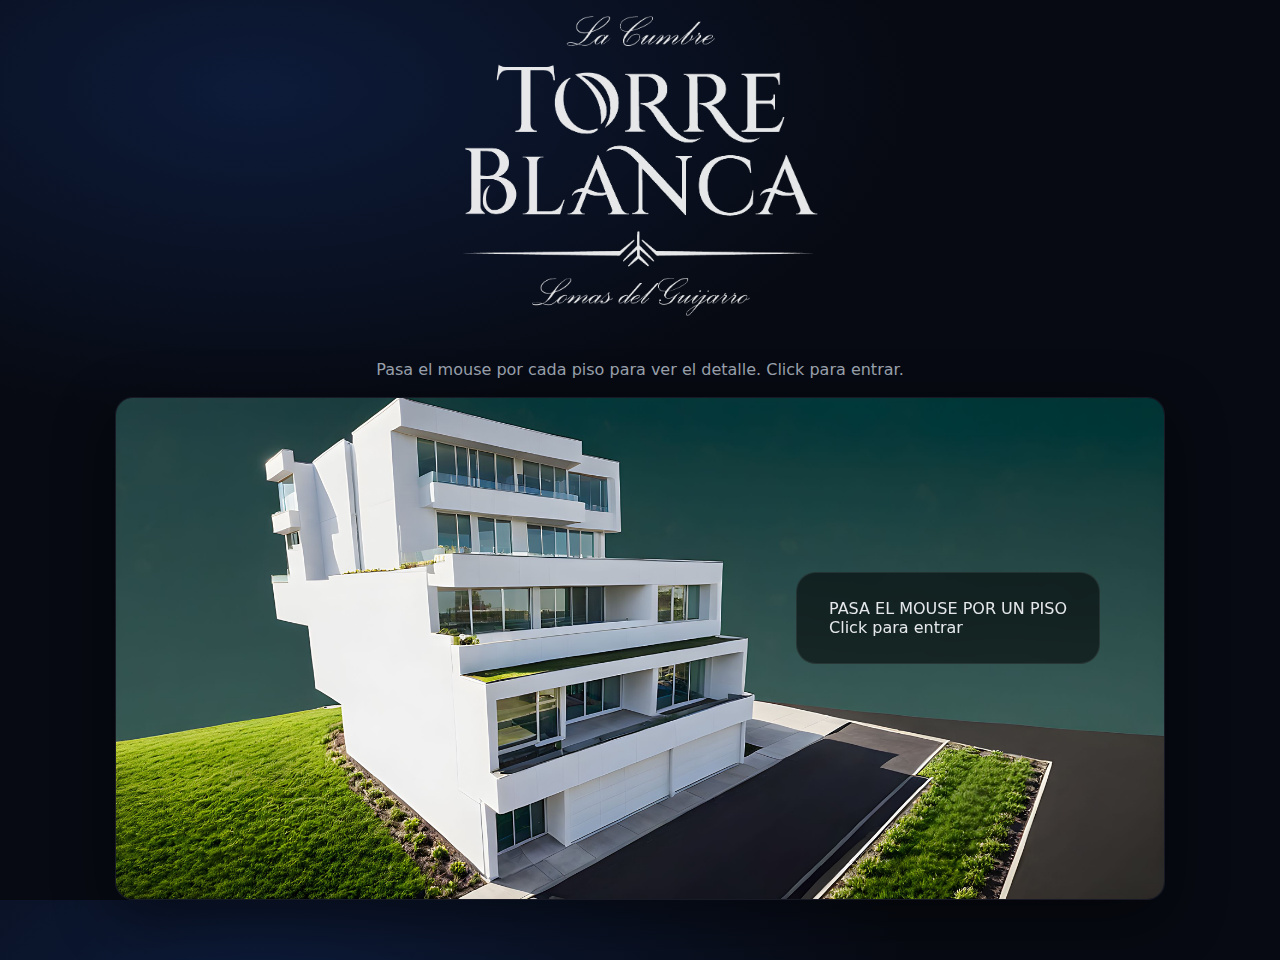
<file: torre-blanca-m/index.html>
<!doctype html>
<html lang="es">
<head>
  <meta charset="utf-8" />
  <meta name="viewport" content="width=device-width,initial-scale=1" />
  <title>Torre Blanca</title>
  <link rel="stylesheet" href="./styles.css" />

  <!-- REDIRECCION AUTOMATICA A MOBILE -->
  <script>
    (function () {
      try {
        const isMobile = !window.matchMedia("(hover: hover)").matches;
        if (isMobile) {
        }
      } catch(e){}
    })();
  </script>

<style id="tbm-hud-mobile-fix">
@media (max-width: 900px){
  .hud{
    position: relative !important;   /* override de fixed/absolute */
    inset: auto !important;
    left: auto !important;
    right: auto !important;
    top: auto !important;
    bottom: auto !important;
    transform: none !important;
    z-index: 1 !important;
    display: block !important;
    width: min(92vw, 760px) !important;
    margin: 14px auto 0 !important;
  }
}
</style>


<script id="tbm-hud-move">
(function(){
  function isMobile(){ return window.matchMedia && window.matchMedia("(max-width: 900px)").matches; }

  function moveHudBelow(){
    if(!isMobile()) return;

    var hud = document.querySelector(".hud") || document.getElementById("hud");
    if(!hud) return;

    // candidatos del contenedor del edificio/imagen
    var stage = document.querySelector(".stage") ||
                document.querySelector(".hero") ||
                document.querySelector(".wrap") ||
                document.body;

    // dentro del stage, buscamos el bloque que contiene la imagen/edificio
    var imgWrap = stage.querySelector(".img-stack") ||
                  stage.querySelector(".frame") ||
                  stage.querySelector(".map") ||
                  stage.querySelector("picture")?.parentElement ||
                  stage.querySelector("img")?.parentElement ||
                  null;

    if(!imgWrap) return;

    // insertar HUD justo después del bloque del edificio
    if(hud.parentElement){
      hud.parentElement.removeChild(hud);
    }
    imgWrap.insertAdjacentElement("afterend", hud);
  }

  window.addEventListener("DOMContentLoaded", moveHudBelow);
  window.addEventListener("load", moveHudBelow);
  window.addEventListener("resize", function(){ setTimeout(moveHudBelow, 50); });
})();
</script>

<style id="tbm-hud-color">
@media (max-width: 900px){
  .hud{
    background: linear-gradient(180deg,#FFD84D 0%,#FFC400 100%) !important;
    color:#000 !important;
    border:1px solid rgba(0,0,0,.25) !important;
    box-shadow:0 10px 26px rgba(0,0,0,.45), inset 0 1px 0 rgba(255,255,255,.6) !important;
    border-radius:22px !important;
    padding:22px 20px !important;
    margin-top:22px !important;
  }

  /* TODO EL TEXTO NEGRO */
  .hud *,
  .hud h1,.hud h2,.hud h3,
  .hud p,.hud span,.hud small{
    color:#000 !important;
    opacity:1 !important;
  }
}
</style>

</head>

<body>

  <!-- LOGO -->
  <div class="logo-torre-blanca" aria-hidden="true">
    <img src="./assets/logo-torre-blanca-white.png" alt="Torre Blanca">
  </div>

  <main class="wrap">
    <section class="hero" id="explorar">
      <div class="hero-text">
        <p>Pasa el mouse por cada piso para ver el detalle. Click para entrar.</p>
      </div>

      <div class="stage">
        <div class="img-stack">
          <img class="img base" src="./assets/edificio-base.png" alt="Torre Blanca">
          <img class="img overlay" id="overlay" src="./assets/edificio-base.png" alt="">

          <button class="spot" data-floor="1" style="left:2.83%;top:60.96%;width:96.34%;height:39.04%"></button>
          <button class="spot" data-floor="2" style="left:2.10%;top:45.06%;width:96.88%;height:30.38%"></button>
          <button class="spot" data-floor="3" style="left:2.83%;top:29.56%;width:96.14%;height:28.34%"></button>
          <button class="spot" data-floor="4" style="left:3.66%;top:12.33%;width:89.40%;height:20.90%"></button>
          <button class="spot" data-floor="5" style="left:6.10%;top:0%;width:76.32%;height:17.74%"></button>

          <div class="hud" id="hud">
            <div class="hud-title" id="hudTitle">PASA EL MOUSE POR UN PISO</div>
            <div class="hud-sub" id="hudSub">Click para entrar</div>
          </div>
        </div>
      </div>
    </section>
  </main>

  <script src="./app.js"></script>
</body>
</html>
</file>
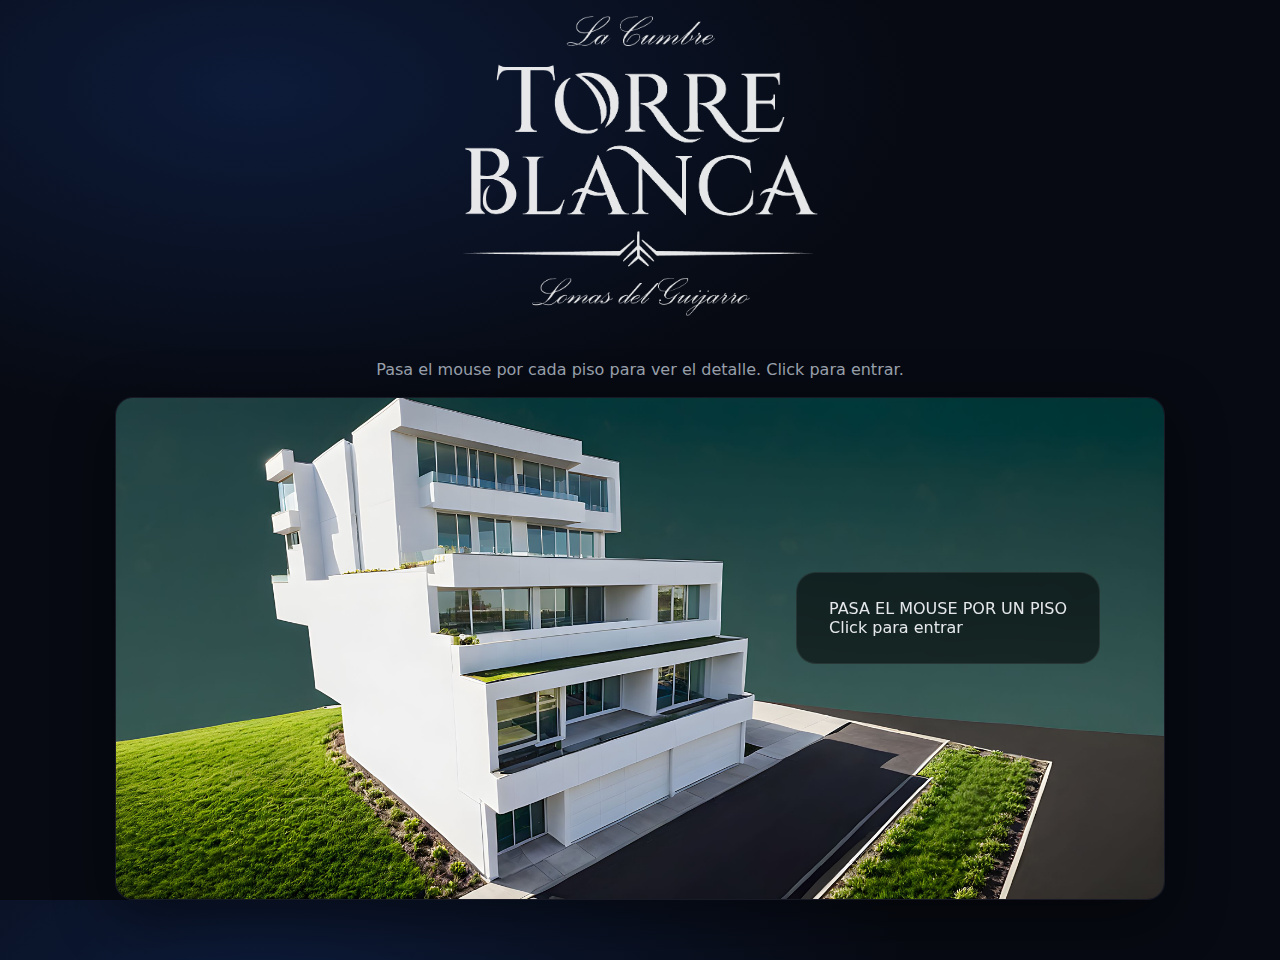
<file: torre-blanca/index.html>
<!doctype html>
<html lang="es">
<head>
  <meta charset="utf-8" />
  <meta name="viewport" content="width=device-width,initial-scale=1" />
  <title>Torre Blanca</title>
  <link rel="stylesheet" href="./styles.css" />

  <!-- REDIRECCION AUTOMATICA A MOBILE -->
  <script>
    (function () {
      try {
        const isMobile = !window.matchMedia("(hover: hover)").matches;
        if (isMobile) {
          window.location.replace("/torre-blanca-m/");
        }
      } catch(e){}
    })();
  </script>
</head>

<body>

  <!-- LOGO -->
  <div class="logo-torre-blanca" aria-hidden="true">
    <img src="./assets/logo-torre-blanca-white.png" alt="Torre Blanca">
  </div>

  <main class="wrap">
    <section class="hero" id="explorar">
      <div class="hero-text">
        <p>Pasa el mouse por cada piso para ver el detalle. Click para entrar.</p>
      </div>

      <div class="stage">
        <div class="img-stack">
          <img class="img base" src="./assets/edificio-base.png" alt="Torre Blanca">
          <img class="img overlay" id="overlay" src="./assets/edificio-base.png" alt="">

          <button class="spot" data-floor="1" style="left:2.83%;top:60.96%;width:96.34%;height:39.04%"></button>
          <button class="spot" data-floor="2" style="left:2.10%;top:45.06%;width:96.88%;height:30.38%"></button>
          <button class="spot" data-floor="3" style="left:2.83%;top:29.56%;width:96.14%;height:28.34%"></button>
          <button class="spot" data-floor="4" style="left:3.66%;top:12.33%;width:89.40%;height:20.90%"></button>
          <button class="spot" data-floor="5" style="left:6.10%;top:0%;width:76.32%;height:17.74%"></button>

          <div class="hud" id="hud">
            <div class="hud-title" id="hudTitle">PASA EL MOUSE POR UN PISO</div>
            <div class="hud-sub" id="hudSub">Click para entrar</div>
          </div>
        </div>
      </div>
    </section>
  </main>

  <script src="./app.js"></script>
</body>
</html>
</file>
<file: torre-blanca-m/styles.css>
:root{
  --bg:#070a12;
  --txt:#e5e7eb;
  --muted:#9ca3af;
  --line:rgba(255,255,255,.08);
  --glow: rgba(255, 204, 77, .35);
}

*{box-sizing:border-box}
html,body{height:100%}
body{
  margin:0;
  font-family:system-ui,-apple-system,Segoe UI,Roboto,Ubuntu,Arial;
  background: radial-gradient(1200px 600px at 20% 10%, #0d1b3a 0%, var(--bg) 55%);
  color:var(--txt);
}

/* Ocultar header viejo */
.topbar, header.topbar, nav.nav { display:none !important; }

/* ===============================
   LOGO
   =============================== */
.logo-torre-blanca{
  position: fixed;
  top: 16px;
  left: 50%;
  transform: translateX(-50%);
  z-index: 9999;
  opacity: .9;
  pointer-events: none;
}
.logo-torre-blanca img{
  height: 300px;
  width: auto;
}

@media (max-width:768px){
  .logo-torre-blanca img{ height:160px; }
}

/* ===============================
   LAYOUT
   =============================== */
.wrap{
  max-width:1100px;
  margin:0 auto;
  padding: 360px 18px 60px;
}

.hero{display:grid; gap:18px}

.hero-text{
  text-align:center;
}

.hero-text h1{ display:none !important; }

.hero-text p{
  max-width:780px;
  margin:0 auto;
  color:var(--muted);
}

/* ===============================
   ESCENARIO
   =============================== */
.stage{
  display:flex;
  flex-direction:column;
  align-items:center;
}

.img-stack{
  width:min(1050px, 100%);
  position:relative;
  aspect-ratio:2048/981;
  border-radius:18px;
  overflow:hidden;
  background:#050814;
  border:1px solid var(--line);
  box-shadow:0 18px 60px rgba(0,0,0,.45);
}

.img{
  position:absolute;
  inset:0;
  width:100%;
  height:100%;
  object-fit:cover;
}

.overlay{
  opacity:0;
  transition:opacity .18s ease;
  filter: drop-shadow(0 0 22px var(--glow));
}

.spot{
  position:absolute;
  inset:auto;
  background:transparent;
  border:0;
  cursor:pointer;
}

/* ===============================
   HUD DESKTOP (SOBRE IMAGEN)
   =============================== */
@media (min-width:769px){
  .hud{
    position:absolute;
    right:64px;
    top:44%;
    transform:translateY(-50%);
    max-width:520px;
    padding:26px 32px;
    border-radius:20px;
    background:rgba(0,0,0,.55);
    border:1px solid var(--line);
    backdrop-filter: blur(10px);
  }
}

/* ===============================
   HUD MOBILE (DEBAJO DE LA IMAGEN)
   =============================== */
@media (max-width:768px){
  .wrap{ padding:220px 14px 50px; }

  .hud{
    position:relative !important;
    margin-top:16px;
    width:100%;
    max-width:680px;
    padding:18px 20px;
    border-radius:18px;
    background:rgba(0,0,0,.55);
    border:1px solid var(--line);
    backdrop-filter: blur(10px);
  }

  .hud-title{ font-size:14px; }
  .hud-sub{ font-size:13px; color:var(--muted); }
}

/* ===============================
   CONTACTO ELIMINADO
   =============================== */
#contacto,
.contact,
.contacto,
.contacto-generico{
  display:none !important;
}
</file>
<file: torre-blanca/styles.css>
:root{
  --bg:#070a12;
  --txt:#e5e7eb;
  --muted:#9ca3af;
  --line:rgba(255,255,255,.08);
  --glow: rgba(255, 204, 77, .35);
}

*{box-sizing:border-box}
html,body{height:100%}
body{
  margin:0;
  font-family:system-ui,-apple-system,Segoe UI,Roboto,Ubuntu,Arial;
  background: radial-gradient(1200px 600px at 20% 10%, #0d1b3a 0%, var(--bg) 55%);
  color:var(--txt);
}

/* Ocultar header viejo */
.topbar, header.topbar, nav.nav { display:none !important; }

/* ===============================
   LOGO
   =============================== */
.logo-torre-blanca{
  position: fixed;
  top: 16px;
  left: 50%;
  transform: translateX(-50%);
  z-index: 9999;
  opacity: .9;
  pointer-events: none;
}
.logo-torre-blanca img{
  height: 300px;
  width: auto;
}

@media (max-width:768px){
  .logo-torre-blanca img{ height:160px; }
}

/* ===============================
   LAYOUT
   =============================== */
.wrap{
  max-width:1100px;
  margin:0 auto;
  padding: 360px 18px 60px;
}

.hero{display:grid; gap:18px}

.hero-text{
  text-align:center;
}

.hero-text h1{ display:none !important; }

.hero-text p{
  max-width:780px;
  margin:0 auto;
  color:var(--muted);
}

/* ===============================
   ESCENARIO
   =============================== */
.stage{
  display:flex;
  flex-direction:column;
  align-items:center;
}

.img-stack{
  width:min(1050px, 100%);
  position:relative;
  aspect-ratio:2048/981;
  border-radius:18px;
  overflow:hidden;
  background:#050814;
  border:1px solid var(--line);
  box-shadow:0 18px 60px rgba(0,0,0,.45);
}

.img{
  position:absolute;
  inset:0;
  width:100%;
  height:100%;
  object-fit:cover;
}

.overlay{
  opacity:0;
  transition:opacity .18s ease;
  filter: drop-shadow(0 0 22px var(--glow));
}

.spot{
  position:absolute;
  inset:auto;
  background:transparent;
  border:0;
  cursor:pointer;
}

/* ===============================
   HUD DESKTOP (SOBRE IMAGEN)
   =============================== */
@media (min-width:769px){
  .hud{
    position:absolute;
    right:64px;
    top:44%;
    transform:translateY(-50%);
    max-width:520px;
    padding:26px 32px;
    border-radius:20px;
    background:rgba(0,0,0,.55);
    border:1px solid var(--line);
    backdrop-filter: blur(10px);
  }
}

/* ===============================
   HUD MOBILE (DEBAJO DE LA IMAGEN)
   =============================== */
@media (max-width:768px){
  .wrap{ padding:220px 14px 50px; }

  .hud{
    position:relative !important;
    margin-top:16px;
    width:100%;
    max-width:680px;
    padding:18px 20px;
    border-radius:18px;
    background:rgba(0,0,0,.55);
    border:1px solid var(--line);
    backdrop-filter: blur(10px);
  }

  .hud-title{ font-size:14px; }
  .hud-sub{ font-size:13px; color:var(--muted); }
}

/* ===============================
   CONTACTO ELIMINADO
   =============================== */
#contacto,
.contact,
.contacto,
.contacto-generico{
  display:none !important;
}
</file>
